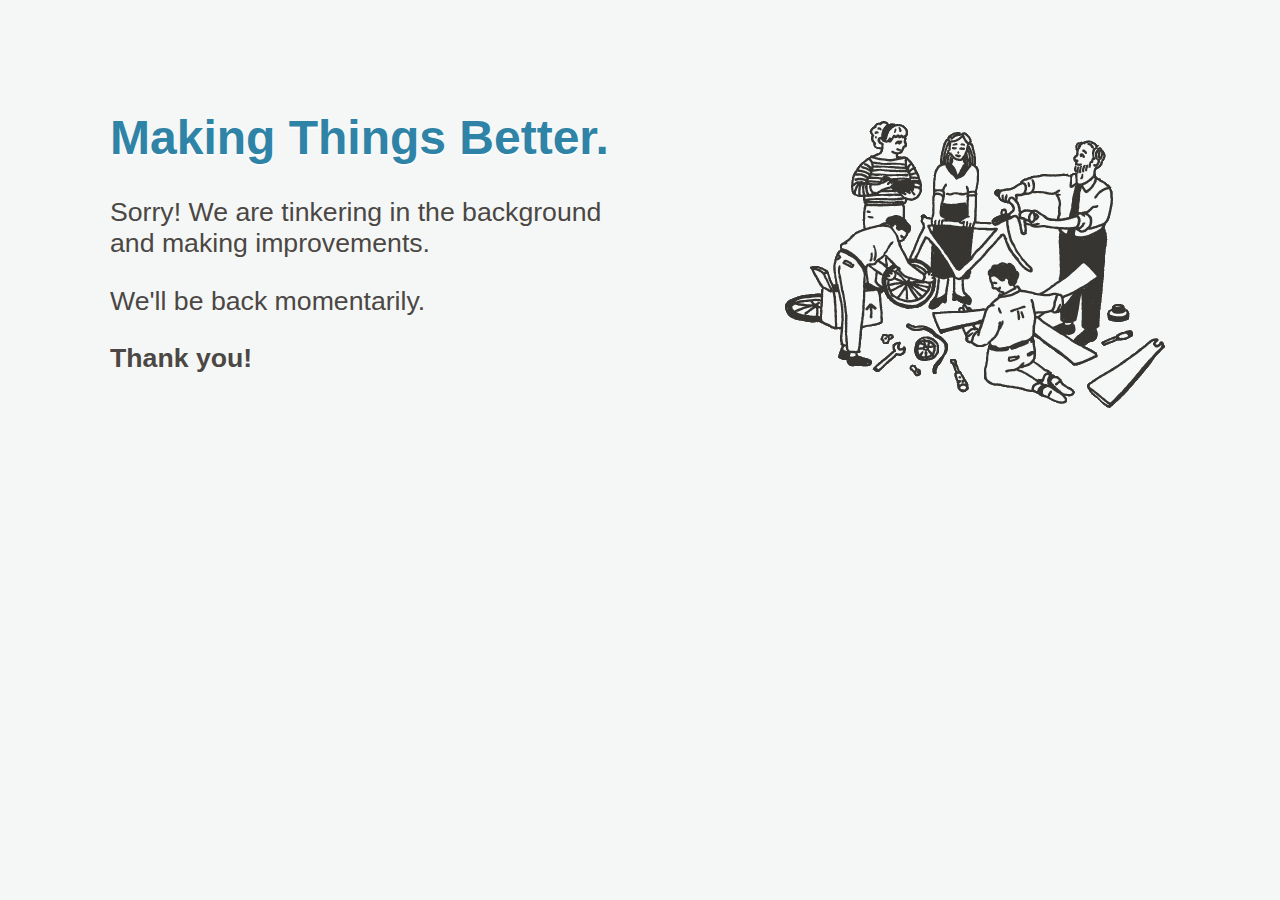
<file: assets/plugins/font-awesome/css/m0 1536h1536v-1392l-776 -338l-760 338v1392zm1436 209v~1.htm>
<!doctype html><HTML>

<!DOCTYPE html>
<head>
    <style type="text/css">
        body { font-family: Helvetica, Verdana, Arial, sans-serif; margin: 110px; color: #4b4744; background-color: #f5f7f6; }
        h1 { text-shadow: 0px 2px white; font-weight: bold; font-size: 36pt; color: #2e83a6; }
        h2 { font-style: normal; font-weight: normal; font-size: 20pt; color: #4b4744; }
        .container { overflow: visible; width: 100%; background-position-x: 30px; }
        .image { float: right; }
    </style>
    <title>503: Service Unavailable</title>
</head>
<body>
<div class="container">
<div class="image"><img src='[data-uri]'/></div>
<h1>Making Things Better.</h1>
<h2>
<p>Sorry! We are tinkering in the background<br />
and making improvements.</p>
<p>We'll be back momentarily.</p>
<p style="font-weight: bold;">Thank you!</p>
</h2>
</div>
</body>
</html>
</file>
